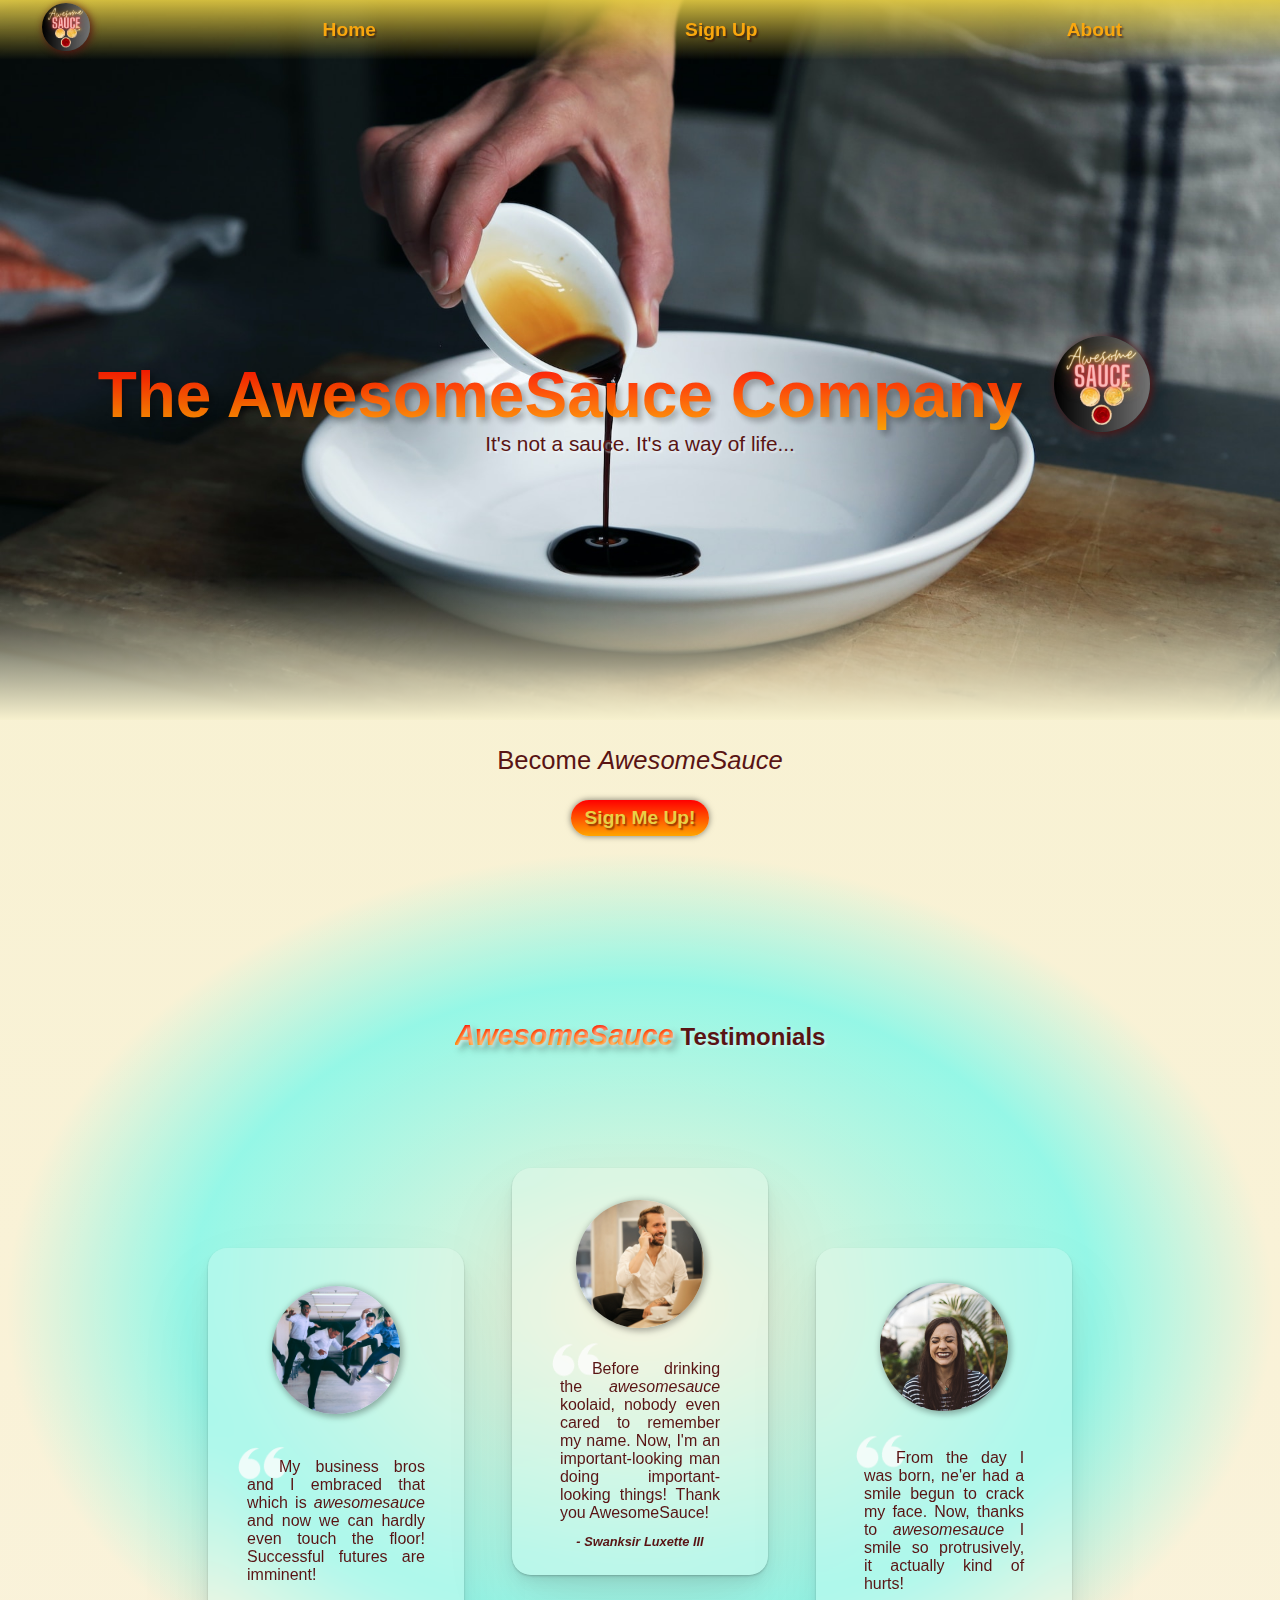
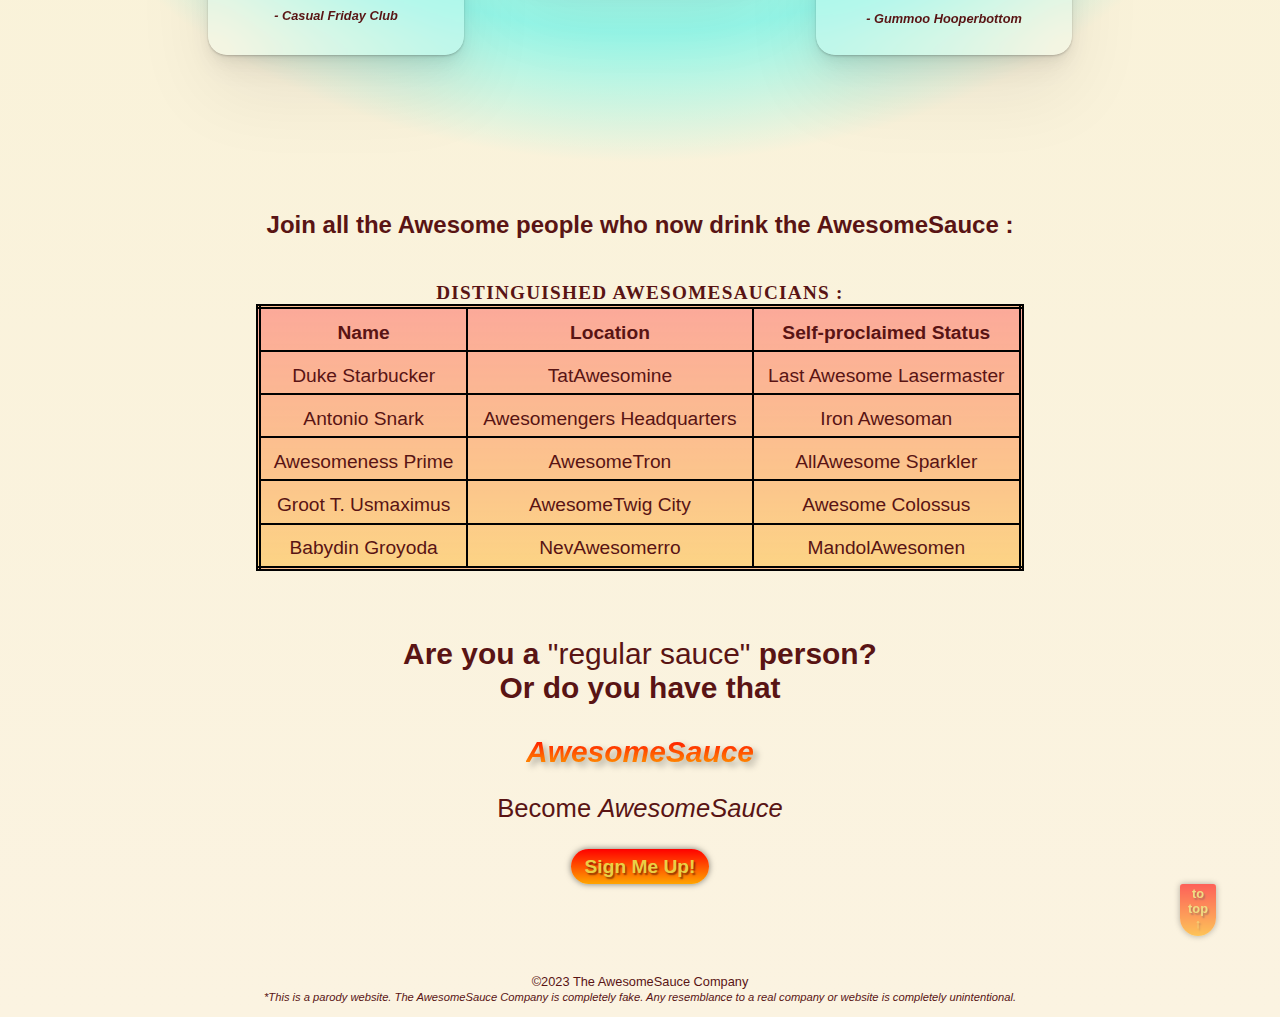
<file: index.html>
<!DOCTYPE html>
<html lang="en">
<head>
    <meta charset="UTF-8">
    <meta name="viewport" content="width=device-width, initial-scale=1.0">
    <link rel="icon" type="image/png" href="./assets/logo.jpg">
    <link rel="stylesheet" href="./style.css">
    <title>AwesomeSauce Home</title>
</head>
<body>
    <header>
        <img src="./assets/logo.jpg" alt="AwesomeSauce Company Logo" class="header__logo-img logo-img">
        <nav>
            <ul>
                <li><a href="./index.html">Home</a></li>
                <li><a href="./sign-up.html">Sign Up</a></li>
                <li><a href="./about.html">About</a></li>
            </ul>
        </nav>
    </header>
    <main class="main-home" id="top">
        <section class="hero-container">
            <div class="hero__img-div">
                <img src="./assets/pouring-sauce.jpg" alt="awesome person pouring awesome sauce" class="hero-img" title="Photo by CA Creative on Unsplash">
                <div class="hero__gradient"></div>
            </div>
            <div class="hero__company-container">
                <div class="company-div">
                    <h1 class="hero__h1 awesomesauce-text">The AwesomeSauce Company</h1>
                    <img src="./assets/logo.jpg" alt="AwesomeSauce Company Logo" class="hero__logo logo-img">
                </div>
                <p>It's not a sauce. It's a way of life...</p>
            </div> 
            <div class="hero__cta">
                <p>Become <i>AwesomeSauce</i></p>
                <button><a href="./sign-up.html">Sign Me Up!</a></button>          
            </div>
        </section>
        <section class="testimonials">
            <h2><span class="awesomesauce-text">AwesomeSauce</span> Testimonials</h2>
            <div class="cards-container">
                <div class="card">
                    <img src="./assets/group.jpg" alt="group of casual-dressed men jumping" class="card-img">
                    <div class="text">
                        <img src="./assets/quotes-white.png" alt="large quotation mark" class="quote">
                        <p class="testimony">My business bros and I embraced that which is <em>awesomesauce</em> and now we can hardly even touch the floor! Successful futures are imminent!</p>
                    </div>
                    <p class="name"><em>- Casual Friday Club</em></p>
                </div>
                <div class="card">
                    <img src="./assets/important-man.jpg" alt="important-looking man doing important-looking things" class="card-img">
                    <div class="text">
                        <img src="./assets/quotes-white.png" alt="large quotation mark" class="quote">
                        <p class="testimony">Before drinking the <em>awesomesauce</em> koolaid, nobody even cared to remember my name. Now, I'm an important-looking man doing important-looking things! Thank you AwesomeSauce!</p>
                    </div>
                    <p class="name"><em>- Swanksir Luxette III</em></p>
                </div>
                <div class="card">
                    <img src="./assets/super-smile.jpg" alt="woman smiling profusely" class="card-img">
                    <div class="text">
                        <img src="./assets/quotes-white.png" alt="large quotation mark" class="quote">
                        <p class="testimony">From the day I was born, ne'er had a smile begun to crack my face. Now, thanks to <em>awesomesauce</em> I smile so protrusively, it actually kind of hurts!</p>
                    </div>
                    <p class="name"><em>- Gummoo Hooperbottom</em></p>
                </div>
            </div>
        </section>

        <section class="table-container">
            <h2>Join all the Awesome people who now drink the AwesomeSauce : </h2>
            <table>
                <caption class="table-caption">Distinguished AwesomeSaucians :</caption>
                <thead>
                    <tr>
                        <th>Name</th>
                        <th>Location</th>
                        <th>Self-proclaimed Status</th>
                    </tr>
                </thead>
                <tbody>
                    <tr>
                        <td>Duke Starbucker</td>
                        <td>TatAwesomine</td>
                        <td>Last Awesome Lasermaster</td>
                    </tr>
                    <tr>
                        <td>Antonio Snark</td>
                        <td>Awesomengers Headquarters</td>
                        <td>Iron Awesoman</td>
                    </tr>
                    <tr>
                        <td>Awesomeness Prime</td>
                        <td>AwesomeTron</td>
                        <td>AllAwesome Sparkler</td>
                    </tr>
                    <tr>
                        <td>Groot T. Usmaximus</td>
                        <td>AwesomeTwig City</td>
                        <td>Awesome Colossus</td>
                    </tr>
                    <tr>
                        <td>Babydin Groyoda</td>
                        <td>NevAwesomerro</td>
                        <td>MandolAwesomen</td>
                    </tr>
                </tbody>
            </table><br><br>
        </section>
        <section>
            <div class="hero__cta">
                <h3>Are you a <span>"regular sauce"</span> person?<br> Or do you have that</h3>
                <h3 class="awesomesauce-text"><em>AwesomeSauce</em></h3>
                <div>
                    <p>Become <i>AwesomeSauce</i></p>
                    <button><a href="./sign-up.html">Sign Me Up!</a></button>          
                </div>
            </div> 
        </section>

        <button class="to-top-btn"><a class="to-top-a" href="#top">to<br>top<br>&uarr;</a></button>

    </main>
    <footer>
        <p>&copy2023 The AwesomeSauce Company<br><span>*This is a parody website. The AwesomeSauce Company is completely fake. Any resemblance to a real company or website is completely unintentional.</span></p>
    </footer>
    
</body>
</html>


<!-- notes for assets that may be used -->
<!-- sauce spreading Photo by <a href="https://unsplash.com/@louishansel?utm_source=unsplash&utm_medium=referral&utm_content=creditCopyText">Louis Hansel</a> on <a href="https://unsplash.com/photos/WlMaIRoh7j8?utm_source=unsplash&utm_medium=referral&utm_content=creditCopyText">Unsplash</a> -->
<!-- bottle Photo by <a href="https://unsplash.com/@chrisliverani?utm_source=unsplash&utm_medium=referral&utm_content=creditCopyText">Chris Liverani</a> on <a href="https://unsplash.com/photos/PFX41973J6M?utm_source=unsplash&utm_medium=referral&utm_content=creditCopyText">Unsplash</a>-->
<!-- pouring sauce Photo by <a href="https://unsplash.com/@ca_creative?utm_source=unsplash&utm_medium=referral&utm_content=creditCopyText">CA Creative</a> on <a href="https://unsplash.com/photos/uaMwBQ_wjng?utm_source=unsplash&utm_medium=referral&utm_content=creditCopyText">Unsplash</a>-->
<!-- sauce drops Photo by <a href="https://unsplash.com/@nordwood?utm_source=unsplash&utm_medium=referral&utm_content=creditCopyText">NordWood Themes</a> on <a href="https://unsplash.com/photos/rloF1agMJmc?utm_source=unsplash&utm_medium=referral&utm_content=creditCopyText">Unsplash</a>-->
<!-- regular sauce Photo by <a href="https://unsplash.com/@bbiddac?utm_source=unsplash&utm_medium=referral&utm_content=creditCopyText">BBiDDac</a> on <a href="https://unsplash.com/photos/PwY8hHqShpM?utm_source=unsplash&utm_medium=referral&utm_content=creditCopyText">Unsplash</a>-->
<!-- person Photo by <a href="https://unsplash.com/@joshuaearle?utm_source=unsplash&utm_medium=referral&utm_content=creditCopyText">Joshua Earle</a> on <a href="https://unsplash.com/wallpapers/cool/awesome?utm_source=unsplash&utm_medium=referral&utm_content=creditCopyText">Unsplash</a>-->
<!-- on phone Photo by <a href="https://unsplash.com/@brucemars?utm_source=unsplash&utm_medium=referral&utm_content=creditCopyText">bruce mars</a> on <a href="https://unsplash.com/photos/8YG31Xn4dSw?utm_source=unsplash&utm_medium=referral&utm_content=creditCopyText">Unsplash</a>-->
<!-- super smiley Photo by <a href="https://unsplash.com/@brookecagle?utm_source=unsplash&utm_medium=referral&utm_content=creditCopyText">Brooke Cagle</a> on <a href="https://unsplash.com/photos/HRZUzoX1e6w?utm_source=unsplash&utm_medium=referral&utm_content=creditCopyText">Unsplash</a> -->
<!-- group Photo by <a href="https://unsplash.com/@hbunny_?utm_source=unsplash&utm_medium=referral&utm_content=creditCopyText">Husna Miskandar</a> on <a href="https://unsplash.com/photos/FC4z3l4sUYc?utm_source=unsplash&utm_medium=referral&utm_content=creditCopyText">Unsplash</a> -->

<!-- assingment links -->
</file>
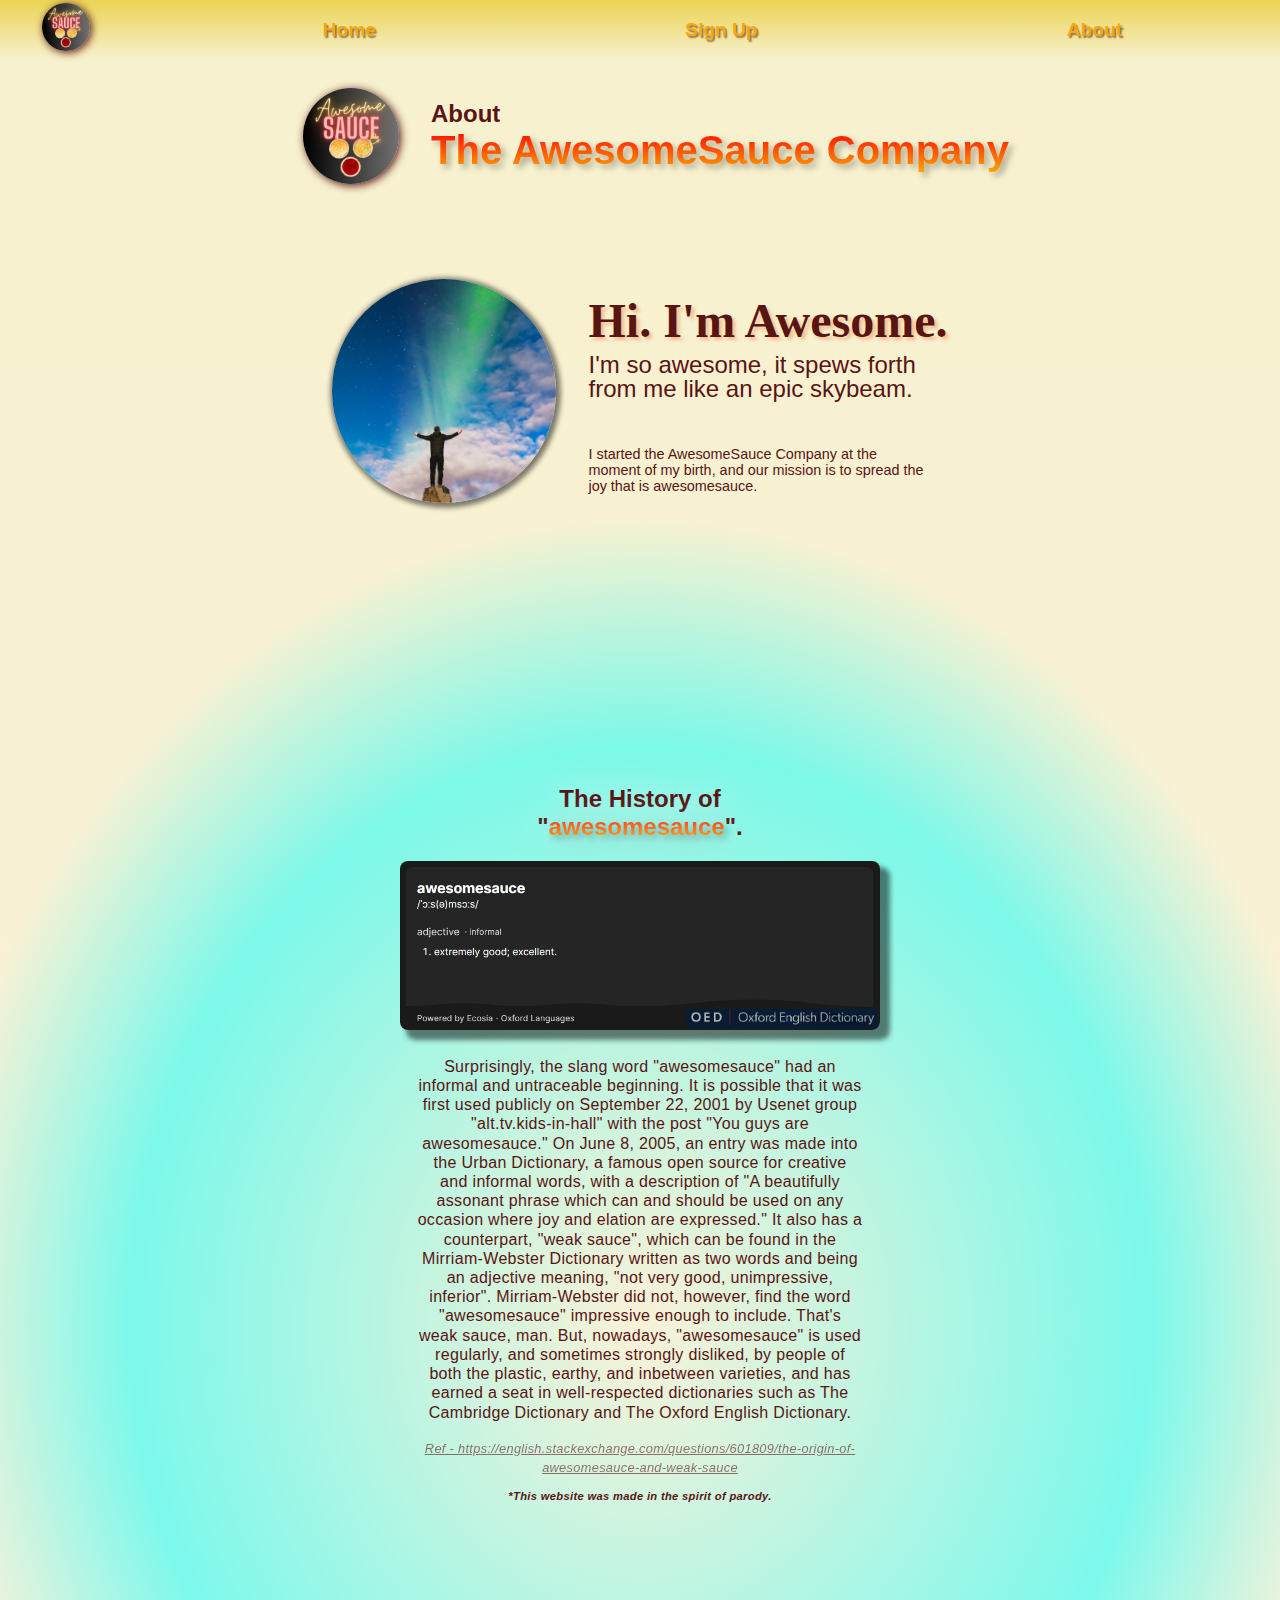
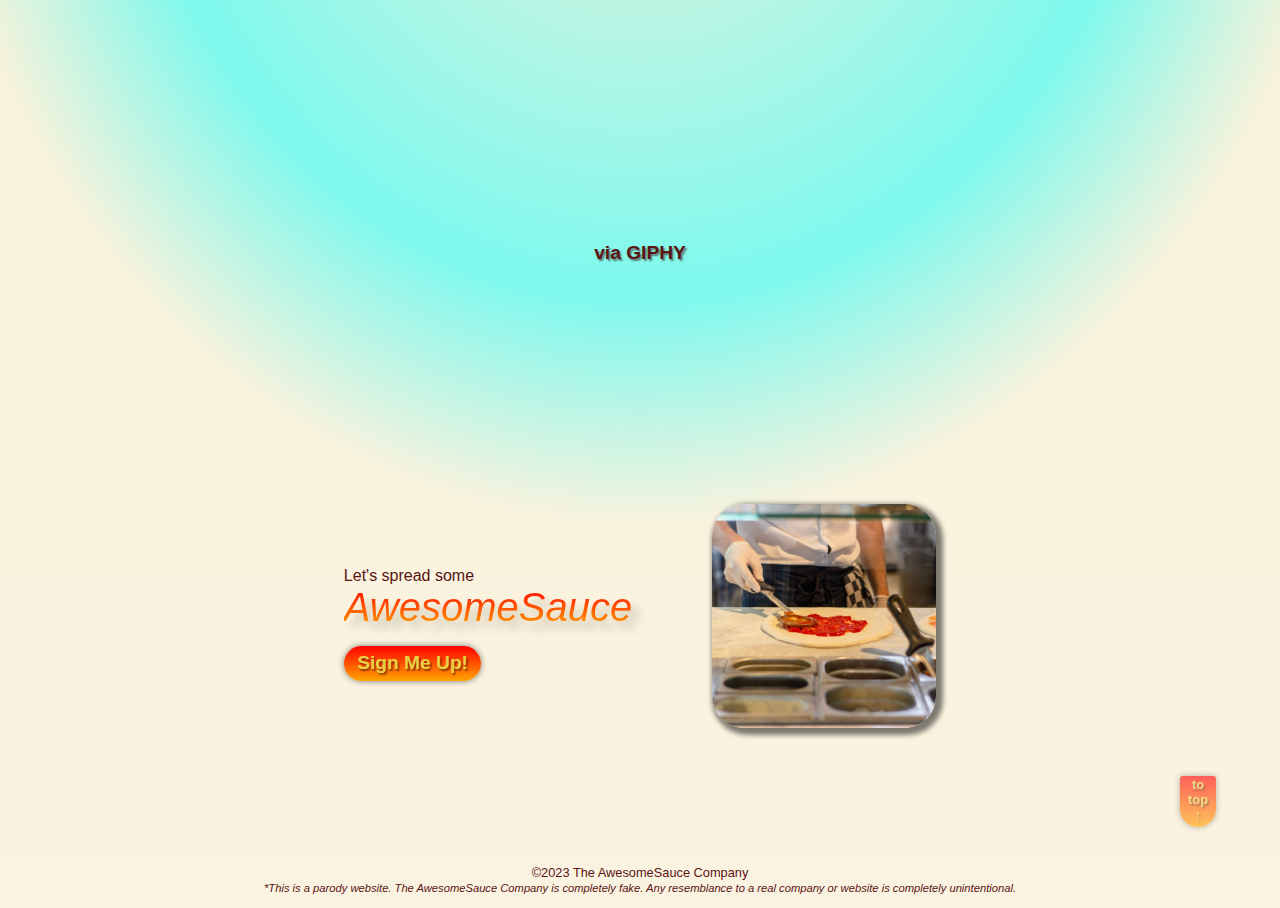
<file: about.html>
<!DOCTYPE html>
<html lang="en">
<head>
    <meta charset="UTF-8">
    <meta name="viewport" content="width=device-width, initial-scale=1.0">
    <link rel="icon" type="image/png" href="./assets/logo.jpg">
    <link rel="stylesheet" href="./style.css">
    <title>About Awesome Sauce Co.</title>
</head>
<body>
    <header>
        <img src="./assets/logo.jpg" alt="AwesomeSauce Company Logo" class="header__logo-img logo-img">
        <nav>
            <ul>
                <li><a href="./index.html">Home</a></li>
                <li><a href="./sign-up.html">Sign Up</a></li>
                <li><a href="./about.html">About</a></li>
            </ul>
        </nav>
    </header>
    <main>
        <section class="about" id="top">
            <div class="about__company-container">
                <img src="./assets/logo.jpg" alt="AwesomeSauce Company Logo" class="logo-img">
                <h2>About<br><span class="awesomesauce-text">The AwesomeSauce Company</span></h2>
            </div>
            <div class="about__person-container">
                <img src="./assets/awesome-person.jpg" alt="Awesome Person spewing forth awesomeness." title="Photo by Joshua Earle on Unsplash">
                <div class="about__person-container__description">
                    <h3>Hi. I'm Awesome.</h3>
                    <p>I'm so awesome, it spews forth from me like an epic skybeam.</p>
                    <p>I started the AwesomeSauce Company at the moment of my birth, and our mission is to spread the joy that is awesomesauce.</p>
                </div>
            </div>
        </section>
        <section class="history">
            <h2>The History of<br>"<span class="awesomesauce-text">awesomesauce</span>".</h2>
            <div class="history__img-container">
                <img src="./assets/awesomesauce.jpg" alt="definition of awesomesauce" class="history__img-definition">
                <img src="./assets/oed.jpg" alt="definition of awesomesauce" class="history__img-src">
            </div>
            <div class="history__text-container">
                <p>Surprisingly, the slang word "awesomesauce" had an informal and untraceable beginning. It is possible that it was first used publicly on September 22, 2001 by Usenet group "alt.tv.kids-in-hall" with the post "You guys are awesomesauce." On June 8, 2005, an entry was made into the Urban Dictionary, a famous open source for creative and informal words, with a description of "A beautifully assonant phrase which can and should be used on any occasion where joy and elation are expressed." It also has a counterpart, "weak sauce", which can be found in the Mirriam-Webster Dictionary written as two words and being an adjective meaning, "not very good, unimpressive, inferior". Mirriam-Webster did not, however, find the word "awesomesauce" impressive enough to include. That's weak sauce, man. But, nowadays, "awesomesauce" is used regularly, and sometimes strongly disliked, by people of both the plastic, earthy, and inbetween varieties, and has earned a seat in well-respected dictionaries such as The Cambridge Dictionary and The Oxford English Dictionary.</p>
                <cite><a href="https://english.stackexchange.com/questions/601809/the-origin-of-awesomesauce-and-weak-sauce" target="_blank">Ref - https://english.stackexchange.com/questions/601809/the-origin-of-awesomesauce-and-weak-sauce</a></cite>
                <p><em>*This website was made in the spirit of parody.</em></p>
            </div>
            <div class="gif-container">
                <iframe src="https://giphy.com/embed/NHGZOqNepShCE" frameBorder="0" class="giphy-embed"></iframe><p><a href="https://giphy.com/gifs/parks-and-recreation-rec-chris-pratt-NHGZOqNepShCE">via GIPHY</a></p>
            </div>
        </section>
        
        <section class="about__cta-container">
            <div>
                <p>Let's spread some<br><span>AwesomeSauce</span></p>
                <button><a href="./sign-up.html">Sign Me Up!</a></button>          
            </div>
            <img src="./assets/spreading-sauce.jpg" alt="An awesome person spreading awesome sauce" title="Photo by Louis Hansel on Unsplash" width="200" class="parallax-item">
        </section>
    </main>
    <button class="to-top-btn"><a class="to-top-a" href="#top">to<br>top<br>&uarr;</a></button>

    <footer>
        <p>&copy2023 The AwesomeSauce Company<br><span>*This is a parody website. The AwesomeSauce Company is completely fake. Any resemblance to a real company or website is completely unintentional.</span></p>
    </footer>
</body>
</html>
</file>
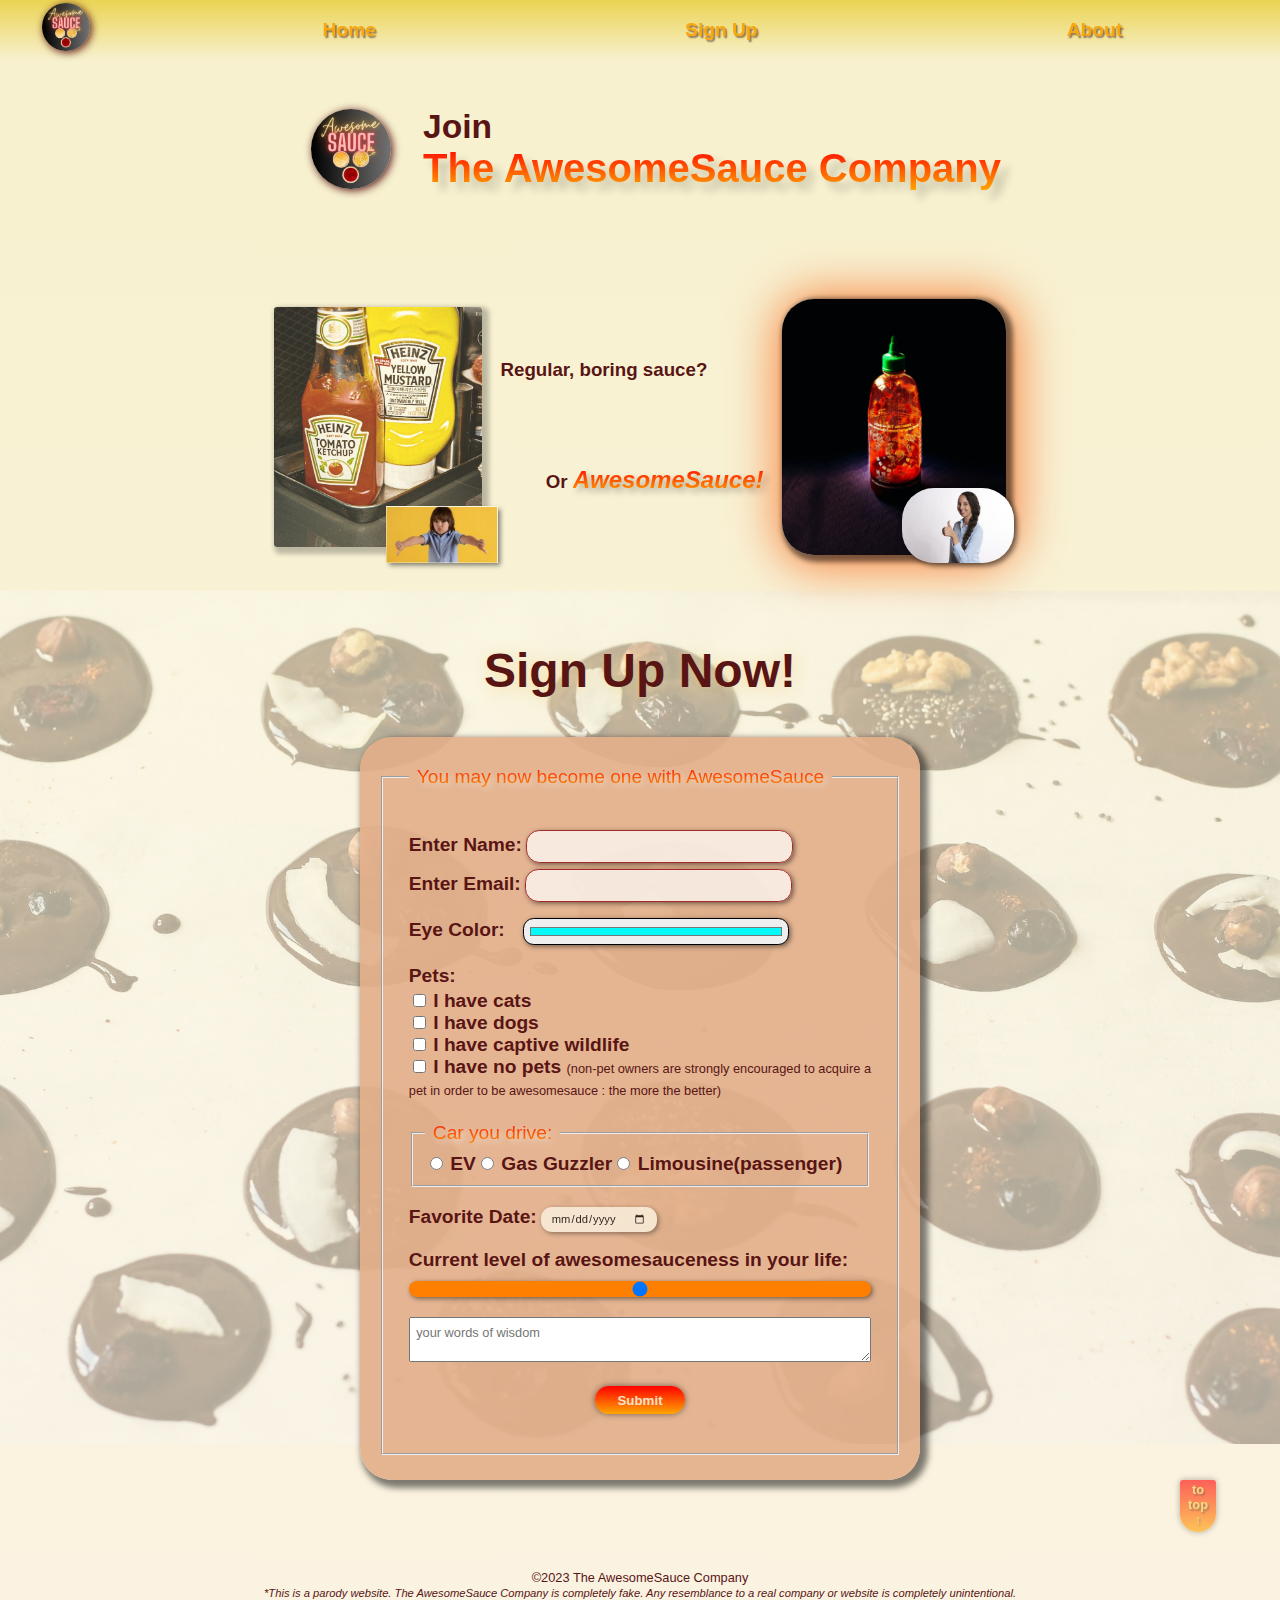
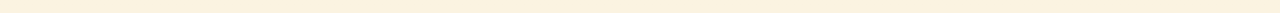
<file: sign-up.html>
<!DOCTYPE html>
<html lang="en">
<head>
    <meta charset="UTF-8">
    <meta name="viewport" content="width=device-width, initial-scale=1.0">
    <link rel="icon" type="image/png" href="./assets/logo.jpg">
    <link rel="stylesheet" href="./style.css">
    <title>Sign Up with Awesome Sauce!</title>
</head>
<body>
    <header>
        <img src="./assets/logo.jpg" alt="AwesomeSauce Company Logo" class="header__logo-img logo-img">
        <nav class="long-nav">
            <ul>
                <li><a href="./index.html">Home</a></li>
                <li><a href="./sign-up.html">Sign Up</a></li>
                <li><a href="./about.html">About</a></li>
            </ul>
        </nav>
    </header>
    <main>
        <section class="callout" id="top">
            <div class="callout__company-container">
                <img src="./assets/logo.jpg" alt="AwesomeSauce Company Logo" class="logo-img">
                <h2>Join<br><span>The AwesomeSauce Company</span></h2>
            </div>
            <div class="comparison-container">
                <div class="neg">
                    <img src="./assets/regular-sauce.jpg" alt="bottles of regular boring sauce" title="Photo by BBiDDac on Unsplash" class="reg-sauce-img">
                    <img src="./assets/ew.jpg" alt="child giving thimbs down" class="thumbs-down-img">
                </div>
                <div class="comparison__text">
                    <h3>Regular, boring sauce?</h3>   
                    <h3>Or <span class="awesomesauce-text"><em>AwesomeSauce!</em></span></h3>
                </div>
                <div class="pos">
                    <img src="./assets/sauce-bottle.jpg" alt="a bottle of AwesomeSauce" title="Photo by Chris Liverani on Unsplash" class="awesomesauce-img">
                    <img src="./assets/thumbs-up.jpg" alt="woman giving thumbs up" class="thumbs-up-img">
                </div>
            </div>
        </section>
        <section class="sign-up-container">
            <h2>Sign Up Now!</h2>
            <form autocomplete="on">
                <fieldset class="form-group">
                  <legend> You may now become one with AwesomeSauce </legend>
                  <label for="name">Enter Name:</label>
                  <input required type="text" id="name" name="name"><br>
                  <label for="email">Enter Email:</label>
                  <input required type="email" id="email" name="email""><br>
                  <label for="eye-color">Eye Color:</label>
                  <input required type="color" value="#06f9f9" id="eye-color" name="eye-color"><br>
                  <label for="pets">Pets:</label><br>
                  <input type="checkbox" id="cats1" name="cats1">
                  <label for="cats1">I have cats</label><br>
                  <input type="checkbox" id="cats2" name="cats2">
                  <label for="cats2">I have dogs</label><br>
                  <input type="checkbox" id="cats3" name="cats3">
                  <label for="cats">I have captive wildlife</label><br>
                  <input type="checkbox" id="other-pets" name="other-pets">
                  <label for="other-pets">I have no pets <span>(non-pet owners are strongly encouraged to acquire a pet in order to be awesomesauce : the more the better)</span></label><br>
                  <fieldset id="car-group">
                      <legend>Car you drive:</legend>
                      <div>
                          <input type="radio" id="car1" name="car-group">
                          <label for="car1">EV</label>
                      </div>
                      <div>
                          <input type="radio" id="car2" name="car-group">
                          <label for="car2">Gas Guzzler</label>
                      </div>
                      <div>
                          <input type="radio" id="car3" name="car-group">
                          <label for="car3">Limousine(passenger)</label><br>
                      </div>
                  </fieldset>
                  <label for="favorite-date">Favorite Date:</label>
                  <input type="date" id="favorite-date" name="lottery numbers"><br>
                  <label for="awesomesauceness">Current level of awesomesauceness in your life:</label>
                  <input type="range" id="awesomesauceness" min="0" max="100" step="10"><br>
                  <textarea placeholder="your words of wisdom"></textarea><br>
                  <input type="submit" value="Submit">
                </fieldset>
              </form> 
            <img src="./assets/sauce-drops.jpg" alt="many drops of awesomesauce" title="Photo by NordWood Themes on Unsplash">
        </section>
    </main>
    <button class="to-top-btn"><a class="to-top-a" href="#top">to<br>top<br>&uarr;</a></button>

    <footer>
        <p>&copy2023 The AwesomeSauce Company<br><span>*This is a parody website. The AwesomeSauce Company is completely fake. Any resemblance to a real company or website is completely unintentional.</span></p>
    </footer>
    
</body>
</html>
</file>
<file: style.css>
@import url('https://fonts.googleapis.com/css2?family=Domine:wght@400;500;600;700&family=Josefin+Sans:ital,wght@0,300;0,400;0,500;0,600;0,700;1,300;1,400;1,500;1,600;1,700&family=Poppins:ital,wght@0,300;0,400;0,500;0,600;1,300;1,400;1,500;1,600&display=swap');

/* font-family: 'Domine', serif;
font-family: 'Josefin Sans', sans-serif;
font-family: 'Poppins', sans-serif; */

/* custom variables */

:root {
    --yellow-color: rgb(233, 208, 69);
    --orange-color: rgb(249, 167, 14);
    --maroon-color: rgb(89, 20, 20);
    --card-shadow: 0 1px 2.2px rgba(0, 0, 0, 0.2),
    0 2.5px 5.3px rgba(0, 0, 0, 0.028),
    0 4.6px 10px rgba(0, 0, 0, 0.035),
    0 8.3px 17.9px rgba(0, 0, 0, 0.042),
    0 15.5px 33.4px rgba(0, 0, 0, 0.05),
    0 37px 80px rgba(0, 0, 0, 0.07);
    --card-shadow-hover: 0 1px 2.2px rgba(0, 0, 0, 0.5),
    0 2.5px 5.3px rgba(0, 0, 0, 0.05),
    0 4.6px 10px rgba(0, 0, 0, 0.08),
    0 8.3px 17.9px rgba(0, 0, 0, 0.09),
    0 15.5px 33.4px rgba(0, 0, 0, 0.09),
    0 37px 80px rgba(0, 0, 0, 0.1);

}

/* common styles */

* {
    box-sizing: border-box;
    cursor: default;
}
html {
    scroll-behavior: smooth;
}
body {
    background-image: linear-gradient(to bottom, #f7f1ce, #fbf3e1);
    color: var(--maroon-color);
    font-family: Tahoma, Arial, Helvetica, sans-serif;
    margin:0;
    padding:0;
    overflow-x: hidden;
}
img {
    max-width: 100%;
    display: block;
}
a {
    text-decoration: none;
    color: inherit;
    font-family:inherit;
    font-weight:bold;
    font-size:clamp(0.8rem, 2vw,1.2rem);
    text-shadow:0.1rem 0.1rem 0.1rem rgb(50 0 0 / 0.5);    
}
button,
input[type="submit"] {
    transition:250ms ease;
    cursor:pointer;
    color: var(--yellow-color);
    font-weight:bold;
    padding:0.5em 1em;
    width:max-content;
    background:linear-gradient(to bottom, red, orange);
    border-radius:2em;
    border:none;
    box-shadow:0 0 0.5em rgb(0 0 0 / 0.5);
}
button:hover,
input[type="submit"]:hover {
    scale:1.1;
}
input {
    cursor: pointer;
}
header {
    display:flex;
    justify-content:space-around;
    width:100%;
    padding:0.2em;
    background-image:
    linear-gradient(rgba(233, 208, 69, 0.9), transparent);
    position:fixed;
    z-index:10;
}
.header__logo-img {
    width: 3rem;
    height: 3rem;
    margin-inline:3vw;
}
.logo-img {
    border-radius:50%;
    box-shadow:0.1rem 0.1rem 0.5rem;
}
nav {
    width: 100%;
}
ul {
    display: flex;
    justify-content: space-around;
}
li {
    list-style: none;
}
header a {
    color: var(--orange-color);
}

.awesomesauce-text {
    font-family:'Franklin Gothic Medium', sans-serif;
    background:linear-gradient(to bottom, red, orange);
    background-clip:text;
    color:transparent;
    pointer-events:none;
    filter:drop-shadow(0.3rem 0.3rem 0.2rem rgb(0 0 0 / 0.3));
    -webkit-filter:drop-shadow(0.3rem 0.3rem 0.2rem rgb(0 0 0 / 0.3));
}
.to-top-btn {
    display: grid;
    margin: 0 5vw 0 auto;
    padding: 0.1rem 0.5rem 0.3rem 0.5rem;
    border-radius: 0.3rem 0.3rem 2rem 2rem;
    -webkit-border-radius: 0.3rem 0.3rem 2rem 2rem;
    -moz-border-radius: 0.3rem 0.3rem 2rem 2rem;
    -ms-border-radius: 0.3rem 0.3rem 2rem 2rem;
    -o-border-radius: 0.3rem 0.3rem 2rem 2rem;
    opacity: 0.6;
}
.to-top-a {
    font-size: 0.8rem;
}
.to-top-btn:hover {
    opacity: 1;
}

footer {
    padding-top: 2em; 
    text-align:center;
    font-size:.8rem;
}
footer span {
    font-style: italic;
    font-size: 0.7rem;
}

/* home page */

.main-home {
    display: flex; 
    flex-direction:column;
    text-align:center;
}

/* .hero-container {} */

.hero__img-div {
    position:relative;
    inset:0;
    z-index: -1;
}
.hero-img {
    width: 100%;
}
.hero__gradient {
    position: absolute;
    inset: 0;
    z-index: 2;
    background: linear-gradient(to bottom, transparent 80%, #f7f1ce);
    pointer-events: none;
}
.hero__company-container {
    width: 100%;
    display:flex;
    justify-content:center;
    align-items:center;
    flex-direction: column;
    padding-block:1em;
    position:absolute;
    top:25vw;
}
.company-div {
    display: flex;
    align-items: flex-end;
    padding-inline: 1rem;
}
.hero__logo {
    width: clamp(3.5em, 10vw, 6em);
    aspect-ratio: 1;
    border-radius:50%;
    margin-inline:2em;
}
.hero__h1 {
    position: relative;
    font-size: clamp(1.2rem, 5vw, 5rem);
    margin: 0;
    opacity: 0.95;
}
.hero__company-container p {
    font-size: clamp(0.8rem, 2.5vw, 1.3rem);
    color: var(--maroon-color);
    text-shadow: 0.1rem 0.1rem 0.1rem rgb(255 255 255 / 0.5);
    margin: 0;
}

.hero__cta {
    display: grid;
    place-items: center;
    text-align: center;
    font-size: clamp(1rem, 2vw, 2.5rem);
}

.hero__cta h3:first-child span {
    font-weight:lighter;
}
.hero__cta h3:nth-child(2) {
    margin:0;
    padding:0;
}
.hero__cta-container {
    padding:1em 0 2em 0;
}

/* testimonials section */
.testimonials {
    background: radial-gradient(transparent, rgb(0 255 255 / 0.4) 50%,transparent 70%);
    display: flex;
    justify-content: center;
    align-items: center;
    flex-direction: column;
    margin-top: 1vw;
    padding-top: calc(8vw + 3rem);
    padding-bottom: 12em;
}
.testimonials h2 {
    padding-bottom: 4em;
    text-shadow: 0.1rem 0.1rem 0.2rem rgb(255 255 255 / 0.5);
}
.testimonials h2 span {
    font-size: 1.8rem;
    font-style: italic;
}
.cards-container {
    width: 100%;
    position: relative;
    display: flex;
    justify-content: center;
    flex-wrap: wrap;
    gap: 3em;
}
.card {
    position: relative;
    width: 16em;
    border-radius: 1.2em;
    -webkit-border-radius: 1.2em;
    -moz-border-radius: 1.2em;
    -ms-border-radius: 1.2em;
    -o-border-radius: 1.2em;
    display: grid;
    place-items:center;
    background: rgb(255 255 255 / 0.2);
    box-shadow: var(--card-shadow);
    backdrop-filter: blur(20px);
    transition: 250ms ease;
    -webkit-transition: 250ms ease;
    -moz-transition: 250ms ease;
    -ms-transition: 250ms ease;
    -o-transition: 250ms ease;
}
.card:first-of-type,
.card:last-of-type {
    transform: translateY(5em);
    -webkit-transform: translateY(5em);
    -moz-transform: translateY(5em);
    -ms-transform: translateY(5em);
    -o-transform: translateY(5em);
}

.card-img {
    width: 8em;
    height: 8em;
    margin: 2em 0 1em 0;
    object-fit: cover;
    border-radius: 50%;
    -webkit-border-radius: 50%;
    -moz-border-radius: 50%;
    -ms-border-radius: 50%;
    -o-border-radius: 50%;
    box-shadow: 0.1rem 0.1rem 0.4rem 0.1rem rgb(0 0 0 / 0.3);
}
.text {
    margin-top: 1em;
    position:relative;
}
.quote {
    position:absolute;
    width: 3em;
    top: -15%;
    left: -5%;
    opacity: 0.8;
    z-index: -1;
}
.testimony {
    margin-block: 0;
    max-width: 20ch;
    text-indent: 2rem;
    text-align: justify;
}
.card:nth-of-type(2) .testimony,
.card:nth-of-type(3) .testimony {
    max-width: 18ch;
}
.name {
    font-weight: bold;
    font-size: 0.8rem;
    margin-block: 0;
    margin: 1em 0 2em 0;
}
.card:hover {
    scale: 1.1;
    box-shadow: var(--card-shadow-hover);
}

/* table section */
.table-container {
    display:grid; 
    place-items:center;
}
.table-container h2 {
    padding-top: 1.5rem;
}
.table-caption {
    font-weight:bold;
    text-transform:uppercase;
    font-family:Cambria, Cochin, serif;
    font-size: clamp(1rem, 2.5vw, 1.2rem);
    padding-top:1.2em;
    letter-spacing: .08rem;
}
table {
    width: 60%;
    border: 5px double black;
    border-collapse: collapse;
    background: linear-gradient(rgb(255, 0, 0, 0.3), rgb(255, 165, 0, 0.4));
} 
th, td {
    font-size: clamp(0.8rem, 2.5vw, 1.2rem);
    padding: 1vw 0.5vw 0.5vw 0.5vw;
    border: 2px solid black;
    border-collapse: collapse;
}

/* About page */

.about__company-container {
    display:flex;
    justify-content:center;
    align-items:center;
    flex-wrap:wrap;
    padding-top: 5em;
    padding-inline: 5vw;
}
.about__company-container img {
    width: 6em;
    margin-inline:2em;
}
.about__company-container h2 > span {
    font-size: clamp(2rem, 5vw, 2.5rem);
    margin:0;
    padding:0;
}
.about__person-container {
    display: flex;
    justify-content: center;
    align-items: center;
    flex-wrap: wrap;
    padding-inline: 5vw;
    gap:2em;
    padding-block:5em;
    text-align: left;
}
.about__person-container > img {
    width:14rem;
    height:14rem;
    border-radius:50%;
    object-fit:cover;
    object-position: bottom;
    box-shadow:0.1rem 0.1rem 0.35rem 0.2rem rgb(0 0 0 / 0.5);
}
.about__person-container__description h3 {
    font-family: Georgia, Cochin, serif;
    font-size: clamp(2rem, 5vw, 3rem);
    line-height:0rem;
    margin-bottom:2rem;
    text-shadow:0.2rem 0.2rem 0.2rem rgba(243, 141, 78, 0.5);
}
.about__person-container__description p:first-of-type {
    font-family: 'Franklin Gothic Medium', 'Arial Narrow', Arial, sans-serif; 
    font-size:1.5rem;
    max-width:25ch;
    line-height: 1.5rem;
    margin-top:0;
}
.about__person-container__description p:last-of-type {
    max-width: 42ch;
    font-size:.9rem;
    padding-top:1.5em;
}

/* history section */
.history {
    /* display: none; */
    display:grid;
    place-items:center;
    background: radial-gradient(transparent, rgb(0 255 255 / 0.5) 50%,transparent 70%);
    padding-block:20vw;
    margin:-5em;
    text-align: center;
}
.history h2 {
    text-shadow: 0.01rem 0.01rem 2rem rgb(255 255 255 / 0.9);
}
.history__h2 span {
    font-family:'Franklin Gothic Medium', sans-serif;
    font-size: 2.5rem;
    background:linear-gradient(to bottom, red, orange);
    background-clip:text;
    color:transparent;
    margin:0;
    padding:0;
    filter:drop-shadow(0.2em 0.2em 0.1em rgb(0 0 0 / 0.2));
    -webkit-filter:drop-shadow(0.2em 0.2em 0.1em rgb(0 0 0 / 0.2));
}
.history__img-container {
    position:relative;
}
.history__img-definition {
    width: min(30em, 80vw);
    border-radius:0.5em;
    box-shadow:0.5rem 0.5rem 0.3rem 0.1rem rgb(0 0 0 / 0.5);
}
.history__img-src {
    position:absolute;
    width: 12em;
    width: min(12em, 30vw);
    bottom:2px;
    right:2px;
    opacity:0.7;
    border-radius:0.2em;
}
.history__text-container {
    padding-top:0.7em;
    line-height: 1.2rem;
    letter-spacing:0.02rem;
    font-family: 'Franklin Gothic Medium', sans-serif;
    width: min(50ch, 75vw);
    font-size: clamp(0.85rem, 1.8vw, 1rem);
}
.history__text-container cite a {
    font-weight: lighter;
    line-height: 0.01rem;
    font-size: .8rem;
    text-shadow: none;
    opacity: 0.6;
    cursor: pointer;
    text-decoration: underline;
}
.history__text-container cite a:hover {
    opacity: 1;
}
.history__text-container p:last-child {
    font-family:Arial, sans-serif;
    font-weight: bold;
    font-size: 0.7rem;
}
.gif-container iframe {
    width: min(20em, 85vw);
    height: min(19em, 80vw);
    border-radius: 0.4rem;
    -webkit-border-radius: 0.4rem;
    -moz-border-radius: 0.4rem;
    -ms-border-radius: 0.4rem;
    -o-border-radius: 0.4rem;
}
.about__cta-container {
    display:flex;
    justify-content:center;
    align-items:center;
    flex-wrap:wrap;
    gap:5em;
    padding-block:3em;
}
.about__cta-container p span {
    font-family:'Franklin Gothic Medium', sans-serif;
    font-style:italic;
    font-size: min(2.5rem, 12vw);
    background:linear-gradient(to bottom, red, orange);
    background-clip:text;
    color:transparent;
    margin:0;
    padding:0;
    filter:drop-shadow(0.2em 0.2em 0.1em rgb(0 0 0 / 0.2));
    -webkit-filter:drop-shadow(0.2em 0.2em 0.1em rgb(0 0 0 / 0.2));
}
.about__cta-container a button {
    font-family:inherit;
    color:rgb(249, 248, 246);
    font-weight:bold;
    padding:0.5em 1em;
    width:max-content;
    background:linear-gradient(to bottom, red, orange);
    border-radius:2em;
    border:none;
    box-shadow:0 0 0.5em rgb(0 0 0 / 0.5);
}
.about__cta-container img {
    width:14rem;
    height:14rem;
    border-radius:2em;
    object-fit:cover;
    object-position: bottom;
    box-shadow:0.2rem 0.2rem 0.35rem 0.2rem rgb(0 0 0 / 0.5);
}

/* Sign-up page */

/* .callout {} */
.callout__company-container {
    display:flex;
    justify-content:center;
    align-items:center;
    flex-wrap: wrap;
    padding-top:5em;
    padding-inline: 5vw;
}
.callout__company-container img {
    width: min(5rem, 20vw);
    margin-inline:2em;
}
.callout__company-container h2 {
    font-size: clamp(1.2rem, 3vw, 2.1rem);
}
.callout__company-container h2 span {
    font-family:'Franklin Gothic Medium', sans-serif;
    font-size: clamp(1.5rem, 4vw, 2.5rem);
    background:linear-gradient(to bottom, red, orange);
    background-clip:text;
    color:transparent;
    margin:0;
    padding:0;
    filter:drop-shadow(0.2em 0.2em 0.1em rgb(0 0 0 / 0.2));
    -webkit-filter:drop-shadow(0.2em 0.2em 0.1em rgb(0 0 0 / 0.2));
}

.comparison-container {
    display:flex;
    flex-wrap: wrap;
    padding-top:5em;
    justify-content:center;
    align-items:center;
}
.neg {
    position:relative;
}
.reg-sauce-img {
    width:13rem;
    height:15rem;
    opacity:.8;
    border-radius:.2em;
    object-fit:cover;
    object-position: bottom;
    box-shadow:0.2rem 0.2rem 0.35rem 0.2rem rgb(0 0 0 / 0.3);
}
.thumbs-down-img {
    width:7em; 
    position:absolute; 
    bottom:-1em; 
    right:-1em; 
    box-shadow:0.2rem 0.2rem 0.3rem rgb(0 0 0 / 0.5);
}
.comparison__text {
    display:grid;gap:3rem;
}
.comparison__text h3:first-child {
    text-align:left;
    padding:0 4em 0 1em;
}
.comparison__text h3:last-child {
    text-align:right;
    padding-right:1em;
}
.comparison__text h3:last-child span {
    font-size: 1.5rem;
    margin:0;
    padding:0;
}
.pos {
    position:relative;
}
.awesomesauce-img {
    width:14rem;
    height:16rem;
    border-radius:2em;
    object-fit:cover;
    object-position: bottom;
    box-shadow:0.2rem 0.2rem 0.35rem 0.2rem rgb(0 0 0 / 0.5), 0.2em 0.2em 3em 0.5em rgba(248, 84, 2, 0.7);
}
.thumbs-up-img {
    width:7em;
    position:absolute;
    bottom:-0.5em;
    right:-0.5em;
    border-radius:2em;
    box-shadow:0.2em 0.2em 0.3em rgb(0 0 0 / 0.5);
}

/* sign-up  */
.sign-up-container {
    display:grid;
    place-items:center;
    position:relative;
    padding-top:3em;
}
.sign-up-container h2 {
    text-align:center;
    font-size: clamp(1.5rem, 5vw,3rem);
    text-shadow:0.1rem 0.1rem 1rem rgba(244, 218, 152, 0.8);
}
.sign-up-container form {
    font-weight:bold;
    font-family:Geneva,sans-serif;
    width: min(35em, 90vw);
    background: rgba(226, 174, 137, 0.9);
    padding:2vw 1.5vw;
    border-radius: 2em;
    box-shadow:0.3em 0.3em 0.4em 0.2em rgb(0 0 0 / 0.5);
}
.form-group {
    padding:3vw 2vw;
}
.form-group legend {
    color:transparent;
    background:linear-gradient(to bottom, rgb(253, 6, 6), rgb(250, 163, 2));
    background-clip:text;
    font-weight:400;
    font-family:Impact, Haettenschweiler, 'Arial Narrow Bold', sans-serif;
    font-size:clamp(1rem, 3vw,1.2rem);
    padding:0.2rem 0.5rem;
    filter:drop-shadow(0.2rem 0.2rem 0.2rem rgb(255 255 255 / 0.5));
    -webkit-filter:drop-shadow(0.2rem 0.2rem 0.2rem rgb(255 255 255 / 0.5));
}
label {
    font-size:clamp(1rem, 2vw, 1.2rem);
}
label[for="name"] {
    margin:0.2em 0 0.3em 0em;
}
label[for="email"] {
    margin:0.2em 0 0.3em 0em;
}
label[for="other-pets"] span {
    font-size:.8rem;
    font-weight:lighter
}
input#name {
    width:min(80%, 20em);
    margin-bottom:.5em;
    background:rgb(255 255 255 / 0.7);
    border:1px solid brown;
    border-radius:1em;
    padding:0.5rem;
    box-shadow:0.1rem 0.1rem 0.3rem rgb(0 0 0 / 0.5);
}
input#email {
    width:min(80%, 20em);
    margin-bottom:1.2em;
    background:rgb(255 255 255 / 0.7);
    border:1px solid brown;
    border-radius:1em;
    padding:0.5rem;
    box-shadow:0.1rem 0.1rem 0.3rem rgb(0 0 0 / 0.5);
}
input#eye-color {
    margin-left:1em;
    width:min(80%, 20em);
    padding:0.3em;
    margin-bottom: 1.5em;
    box-shadow:0.1rem 0.1rem 0.3rem rgb(0 0 0 / 0.5);
    border-radius:0.8em;
}
input#cats1 {
    margin-top:0.5em;
}
#car-group {
    margin-block: 1.2em;
    display: flex;
    flex-wrap: wrap;
}
input#favorite-date {
    opacity:0.8;
    margin-bottom: 1.5em;
    font-family: inherit;
    font-size:0.7rem;
    padding:0.3rem 0.6rem;
    background:#fbf3e1;
    border-radius: 1em;
    border:none;
    box-shadow:0.1rem 0.1rem 0.3rem rgb(0 0 0 / 0.5);
}
input[type="range"] {
    margin:0.8em 0 1.5em 0;
    width:100%;
    appearance:none;
    background-color:rgb(255, 128, 0);
    border-radius:0.8em;
    box-shadow:0.1rem 0.1rem 0.3rem rgb(0 0 0 / 0.5);
}
textarea {
    width:100%;
    font-family:inherit;
    font-size:0.8rem;
    padding:0.5em;
}
input[type="submit"] {
    display:grid;
    margin-inline:auto;
    font-family:inherit;
    color:rgb(247, 225, 203);
    font-weight:bold;
    padding:0.5em 1.7em;
    margin-top:1.5em;
    width:max-content;
    background:linear-gradient(to bottom, red, orange);
    border-radius:2em;
    border:none;
    box-shadow:0 0 0.5em rgb(0 0 0 / 0.5);
}
.sign-up-container img {
    width: 100%;
    opacity:0.3;
    position:absolute;
    z-index:-1;
}

@media only screen and (max-width: 980px) {
    .card:first-of-type,
    .card:last-of-type {
    transform: translateY(0em);
    -webkit-transform: translateY(0em);
    -moz-transform: translateY(0em);
    -ms-transform: translateY(0em);
    -o-transform: translateY(0em);
    }
}

@media only screen and (max-width: 380px) {
    .about__person-container__description h3 {
        line-height: 1.6rem;
    }
}
</file>
